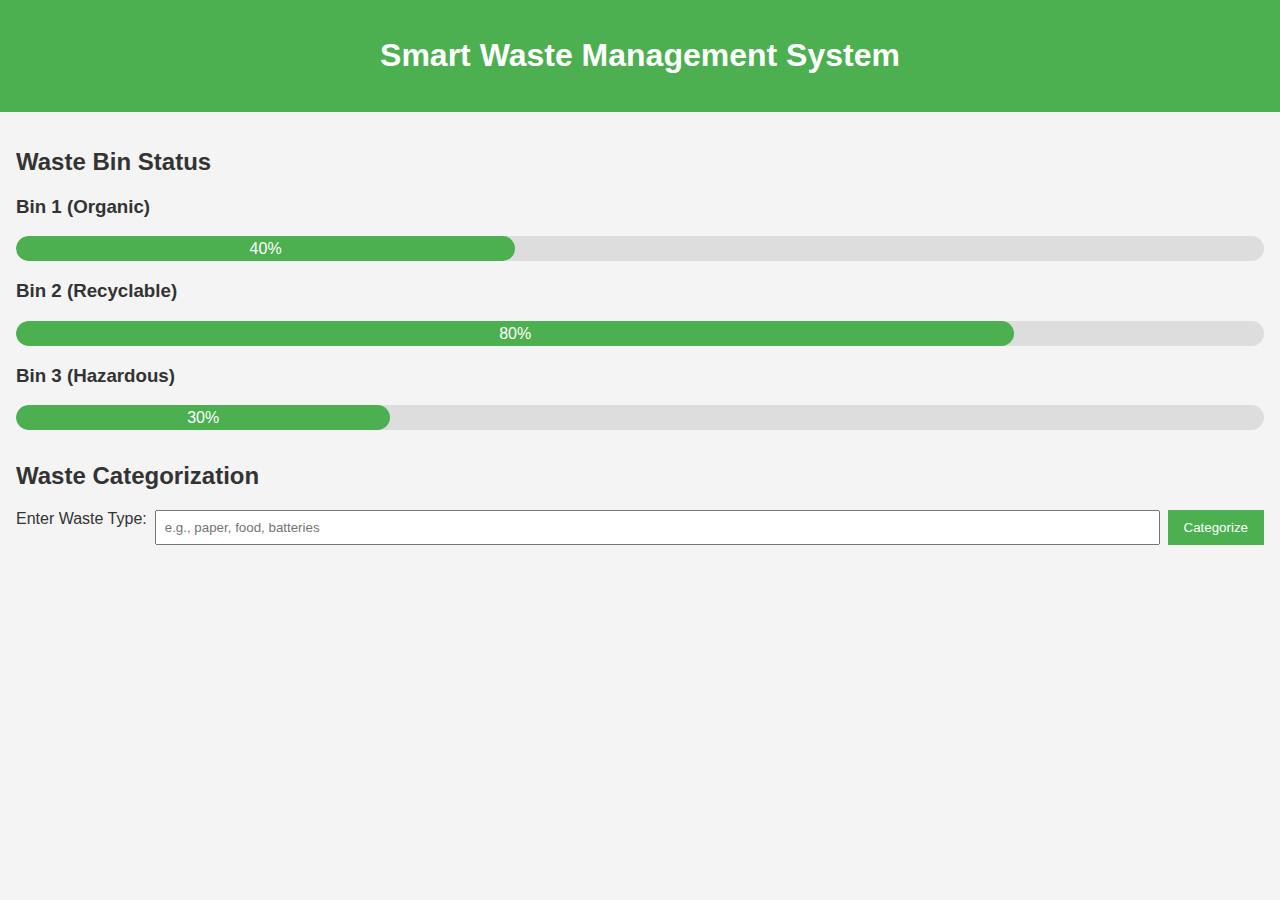
<file: index.html>
<!DOCTYPE html>
<html lang="en">
<head>
  <meta charset="UTF-8">
  <meta name="viewport" content="width=device-width, initial-scale=1.0">
  <title>Smart Waste Management</title>
  <link rel="stylesheet" href="style.css">
</head>
<body>
  <header>
    <h1>Smart Waste Management System</h1>
  </header>
  <main>
    <section class="dashboard">
      <h2>Waste Bin Status</h2>
      <div class="bin" id="bin1">
        <h3>Bin 1 (Organic)</h3>
        <div class="progress-container">
          <div class="progress" id="progress-bin1" style="width: 40%;">40%</div>
        </div>
      </div>
      <div class="bin" id="bin2">
        <h3>Bin 2 (Recyclable)</h3>
        <div class="progress-container">
          <div class="progress" id="progress-bin2" style="width: 80%;">80%</div>
        </div>
      </div>
      <div class="bin" id="bin3">
        <h3>Bin 3 (Hazardous)</h3>
        <div class="progress-container">
          <div class="progress" id="progress-bin3" style="width: 30%;">30%</div>
        </div>
      </div>
    </section>
    <section class="categorization">
      <h2>Waste Categorization</h2>
      <form id="categorization-form">
        <label for="waste-input">Enter Waste Type:</label>
        <input type="text" id="waste-input" placeholder="e.g., paper, food, batteries">
        <button type="submit">Categorize</button>
      </form>
      <p id="category-output"></p>
    </section>
  </main>
  <script src="script.js"></script>
</body>
</html>
</file>
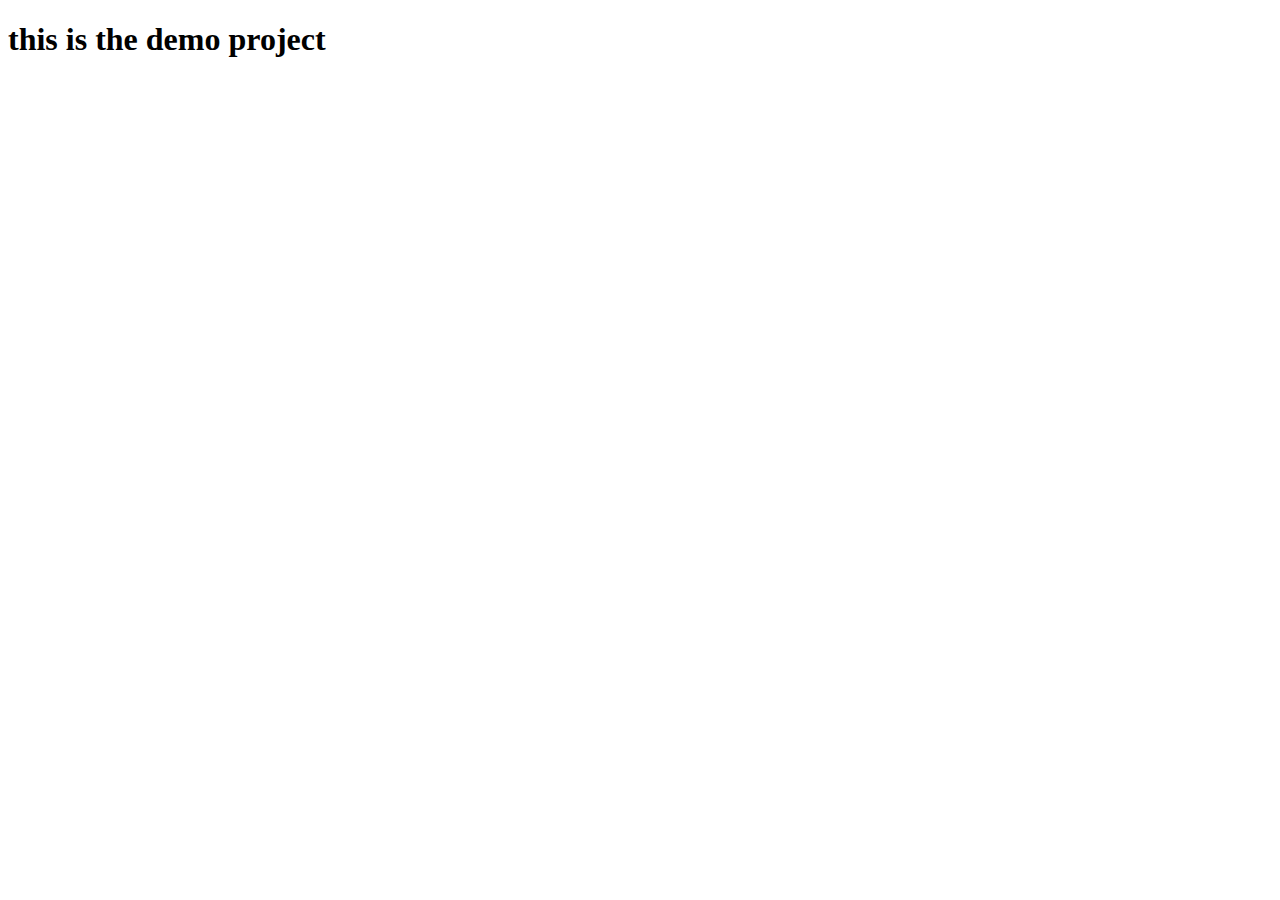
<file: smart.html>
<!DOCTYPE html>
<html lang="en">
<head>
    <meta charset="UTF-8">
    <meta name="viewport" content="width=device-width, initial-scale=1.0">
    <title>Document</title>
</head>

<body>
    <h1>this is the demo project</h1>
    <h2></h2>


    
</body>
</html>
</file>
<file: style.css>
/* General Styles */
body {
    font-family: Arial, sans-serif;
    margin: 0;
    padding: 0;
    background: #f4f4f4;
    color: #333;
  }
  
  header {
    background: #4CAF50;
    color: white;
    padding: 1rem 0;
    text-align: center;
  }
  
  main {
    padding: 1rem;
  }
  
  /* Dashboard Styles */
  .dashboard {
    margin-bottom: 2rem;
  }
  
  .bin {
    margin-bottom: 1rem;
  }
  
  .progress-container {
    background: #ddd;
    border-radius: 20px;
    overflow: hidden;
    width: 100%;
    height: 25px;
  }
  
  .progress {
    background: #4CAF50;
    color: white;
    text-align: center;
    line-height: 25px;
    height: 100%;
    border-radius: 20px;
  }
  
  /* Waste Categorization */
  .categorization {
    margin-top: 2rem;
  }
  
  form {
    display: flex;
    gap: 0.5rem;
    margin-bottom: 1rem;
  }
  
  input {
    padding: 0.5rem;
    flex: 1;
  }
  
  button {
    background: #4CAF50;
    color: white;
    border: none;
    padding: 0.5rem 1rem;
    cursor: pointer;
  }
  
  button:hover {
    background: #45a049;
  }
</file>
